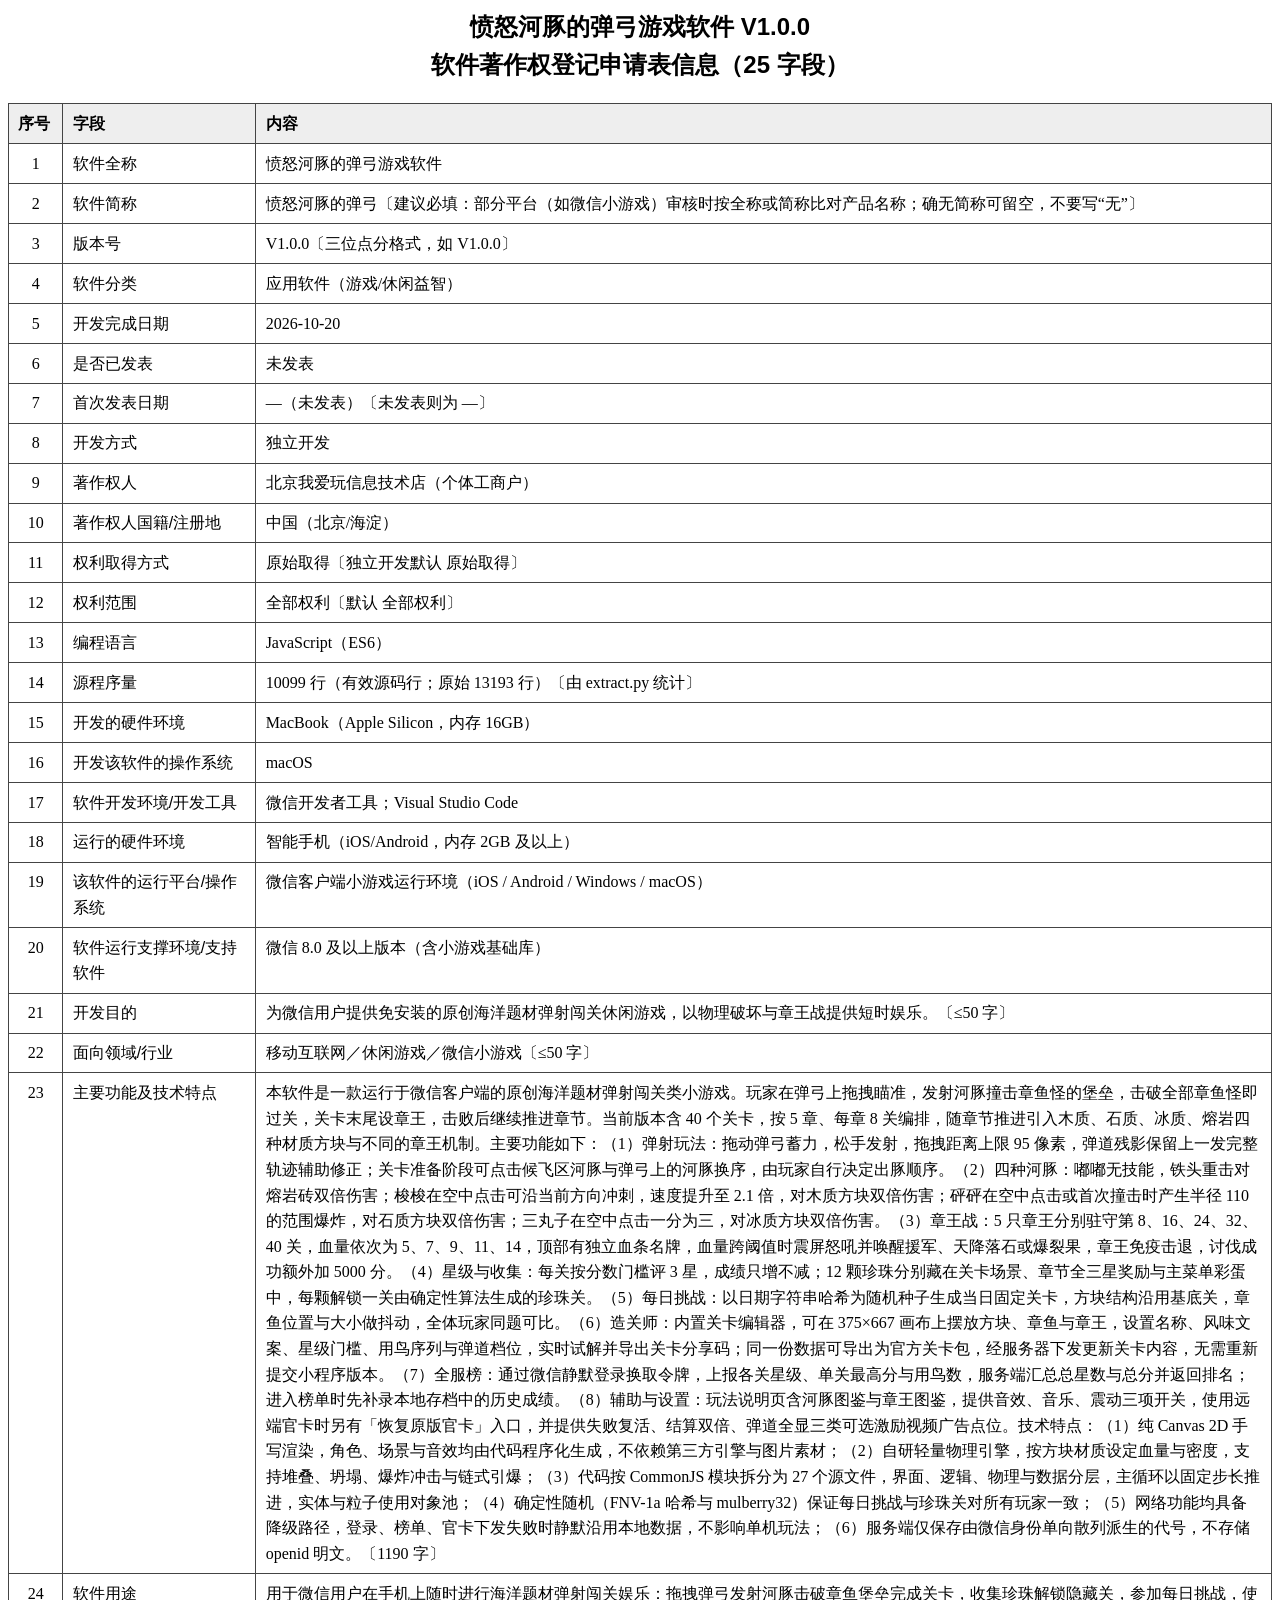
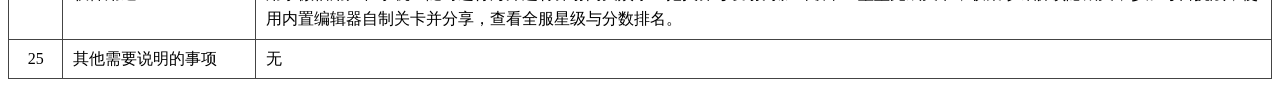
<file: copyright/愤怒河豚的弹弓游戏软件V1.0.0/申请表信息.html>
<!DOCTYPE html><html lang="zh"><head><meta charset="utf-8">
<title>愤怒河豚的弹弓游戏软件 V1.0.0 申请表信息</title><style>
@page { size: A4; margin: 2cm; }
body { font-family: 'Songti SC', SimSun, serif; font-size: 12pt; color: #000; line-height: 1.6; }
h1 { font-family: 'Heiti SC', SimHei, sans-serif; font-size: 18pt; text-align: center; margin: 0 0 14pt; }
table { width: 100%; border-collapse: collapse; }
th, td { border: 0.75pt solid #444; padding: 5pt 7pt; vertical-align: top; text-align: left; }
th { background: #eee; font-family: 'Heiti SC', SimHei, sans-serif; }
td.no { width: 26pt; text-align: center; }
td.k { width: 130pt; font-family: 'Heiti SC', SimHei, sans-serif; }
</style></head><body>
<h1>愤怒河豚的弹弓游戏软件 V1.0.0<br>软件著作权登记申请表信息（25 字段）</h1>
<table><thead><tr><th>序号</th><th>字段</th><th>内容</th></tr></thead><tbody><tr><td class="no">1</td><td class="k">软件全称</td><td>愤怒河豚的弹弓游戏软件</td></tr><tr><td class="no">2</td><td class="k">软件简称</td><td>愤怒河豚的弹弓〔建议必填：部分平台（如微信小游戏）审核时按全称或简称比对产品名称；确无简称可留空，不要写“无”〕</td></tr><tr><td class="no">3</td><td class="k">版本号</td><td>V1.0.0〔三位点分格式，如 V1.0.0〕</td></tr><tr><td class="no">4</td><td class="k">软件分类</td><td>应用软件（游戏/休闲益智）</td></tr><tr><td class="no">5</td><td class="k">开发完成日期</td><td>2026-10-20</td></tr><tr><td class="no">6</td><td class="k">是否已发表</td><td>未发表</td></tr><tr><td class="no">7</td><td class="k">首次发表日期</td><td>—（未发表）〔未发表则为 —〕</td></tr><tr><td class="no">8</td><td class="k">开发方式</td><td>独立开发</td></tr><tr><td class="no">9</td><td class="k">著作权人</td><td>北京我爱玩信息技术店（个体工商户）</td></tr><tr><td class="no">10</td><td class="k">著作权人国籍/注册地</td><td>中国（北京/海淀）</td></tr><tr><td class="no">11</td><td class="k">权利取得方式</td><td>原始取得〔独立开发默认 原始取得〕</td></tr><tr><td class="no">12</td><td class="k">权利范围</td><td>全部权利〔默认 全部权利〕</td></tr><tr><td class="no">13</td><td class="k">编程语言</td><td>JavaScript（ES6）</td></tr><tr><td class="no">14</td><td class="k">源程序量</td><td>10099 行（有效源码行；原始 13193 行）〔由 extract.py 统计〕</td></tr><tr><td class="no">15</td><td class="k">开发的硬件环境</td><td>MacBook（Apple Silicon，内存 16GB）</td></tr><tr><td class="no">16</td><td class="k">开发该软件的操作系统</td><td>macOS</td></tr><tr><td class="no">17</td><td class="k">软件开发环境/开发工具</td><td>微信开发者工具；Visual Studio Code</td></tr><tr><td class="no">18</td><td class="k">运行的硬件环境</td><td>智能手机（iOS/Android，内存 2GB 及以上）</td></tr><tr><td class="no">19</td><td class="k">该软件的运行平台/操作系统</td><td>微信客户端小游戏运行环境（iOS / Android / Windows / macOS）</td></tr><tr><td class="no">20</td><td class="k">软件运行支撑环境/支持软件</td><td>微信 8.0 及以上版本（含小游戏基础库）</td></tr><tr><td class="no">21</td><td class="k">开发目的</td><td>为微信用户提供免安装的原创海洋题材弹射闯关休闲游戏，以物理破坏与章王战提供短时娱乐。〔≤50 字〕</td></tr><tr><td class="no">22</td><td class="k">面向领域/行业</td><td>移动互联网／休闲游戏／微信小游戏〔≤50 字〕</td></tr><tr><td class="no">23</td><td class="k">主要功能及技术特点</td><td>本软件是一款运行于微信客户端的原创海洋题材弹射闯关类小游戏。玩家在弹弓上拖拽瞄准，发射河豚撞击章鱼怪的堡垒，击破全部章鱼怪即过关，关卡末尾设章王，击败后继续推进章节。当前版本含 40 个关卡，按 5 章、每章 8 关编排，随章节推进引入木质、石质、冰质、熔岩四种材质方块与不同的章王机制。主要功能如下：（1）弹射玩法：拖动弹弓蓄力，松手发射，拖拽距离上限 95 像素，弹道残影保留上一发完整轨迹辅助修正；关卡准备阶段可点击候飞区河豚与弹弓上的河豚换序，由玩家自行决定出豚顺序。（2）四种河豚：嘟嘟无技能，铁头重击对熔岩砖双倍伤害；梭梭在空中点击可沿当前方向冲刺，速度提升至 2.1 倍，对木质方块双倍伤害；砰砰在空中点击或首次撞击时产生半径 110 的范围爆炸，对石质方块双倍伤害；三丸子在空中点击一分为三，对冰质方块双倍伤害。（3）章王战：5 只章王分别驻守第 8、16、24、32、40 关，血量依次为 5、7、9、11、14，顶部有独立血条名牌，血量跨阈值时震屏怒吼并唤醒援军、天降落石或爆裂果，章王免疫击退，讨伐成功额外加 5000 分。（4）星级与收集：每关按分数门槛评 3 星，成绩只增不减；12 颗珍珠分别藏在关卡场景、章节全三星奖励与主菜单彩蛋中，每颗解锁一关由确定性算法生成的珍珠关。（5）每日挑战：以日期字符串哈希为随机种子生成当日固定关卡，方块结构沿用基底关，章鱼位置与大小做抖动，全体玩家同题可比。（6）造关师：内置关卡编辑器，可在 375×667 画布上摆放方块、章鱼与章王，设置名称、风味文案、星级门槛、用鸟序列与弹道档位，实时试解并导出关卡分享码；同一份数据可导出为官方关卡包，经服务器下发更新关卡内容，无需重新提交小程序版本。（7）全服榜：通过微信静默登录换取令牌，上报各关星级、单关最高分与用鸟数，服务端汇总总星数与总分并返回排名；进入榜单时先补录本地存档中的历史成绩。（8）辅助与设置：玩法说明页含河豚图鉴与章王图鉴，提供音效、音乐、震动三项开关，使用远端官卡时另有「恢复原版官卡」入口，并提供失败复活、结算双倍、弹道全显三类可选激励视频广告点位。技术特点：（1）纯 Canvas 2D 手写渲染，角色、场景与音效均由代码程序化生成，不依赖第三方引擎与图片素材；（2）自研轻量物理引擎，按方块材质设定血量与密度，支持堆叠、坍塌、爆炸冲击与链式引爆；（3）代码按 CommonJS 模块拆分为 27 个源文件，界面、逻辑、物理与数据分层，主循环以固定步长推进，实体与粒子使用对象池；（4）确定性随机（FNV-1a 哈希与 mulberry32）保证每日挑战与珍珠关对所有玩家一致；（5）网络功能均具备降级路径，登录、榜单、官卡下发失败时静默沿用本地数据，不影响单机玩法；（6）服务端仅保存由微信身份单向散列派生的代号，不存储 openid 明文。〔1190 字〕</td></tr><tr><td class="no">24</td><td class="k">软件用途</td><td>用于微信用户在手机上随时进行海洋题材弹射闯关娱乐：拖拽弹弓发射河豚击破章鱼堡垒完成关卡，收集珍珠解锁隐藏关，参加每日挑战，使用内置编辑器自制关卡并分享，查看全服星级与分数排名。</td></tr><tr><td class="no">25</td><td class="k">其他需要说明的事项</td><td>无</td></tr></tbody></table>
</body></html>
</file>
